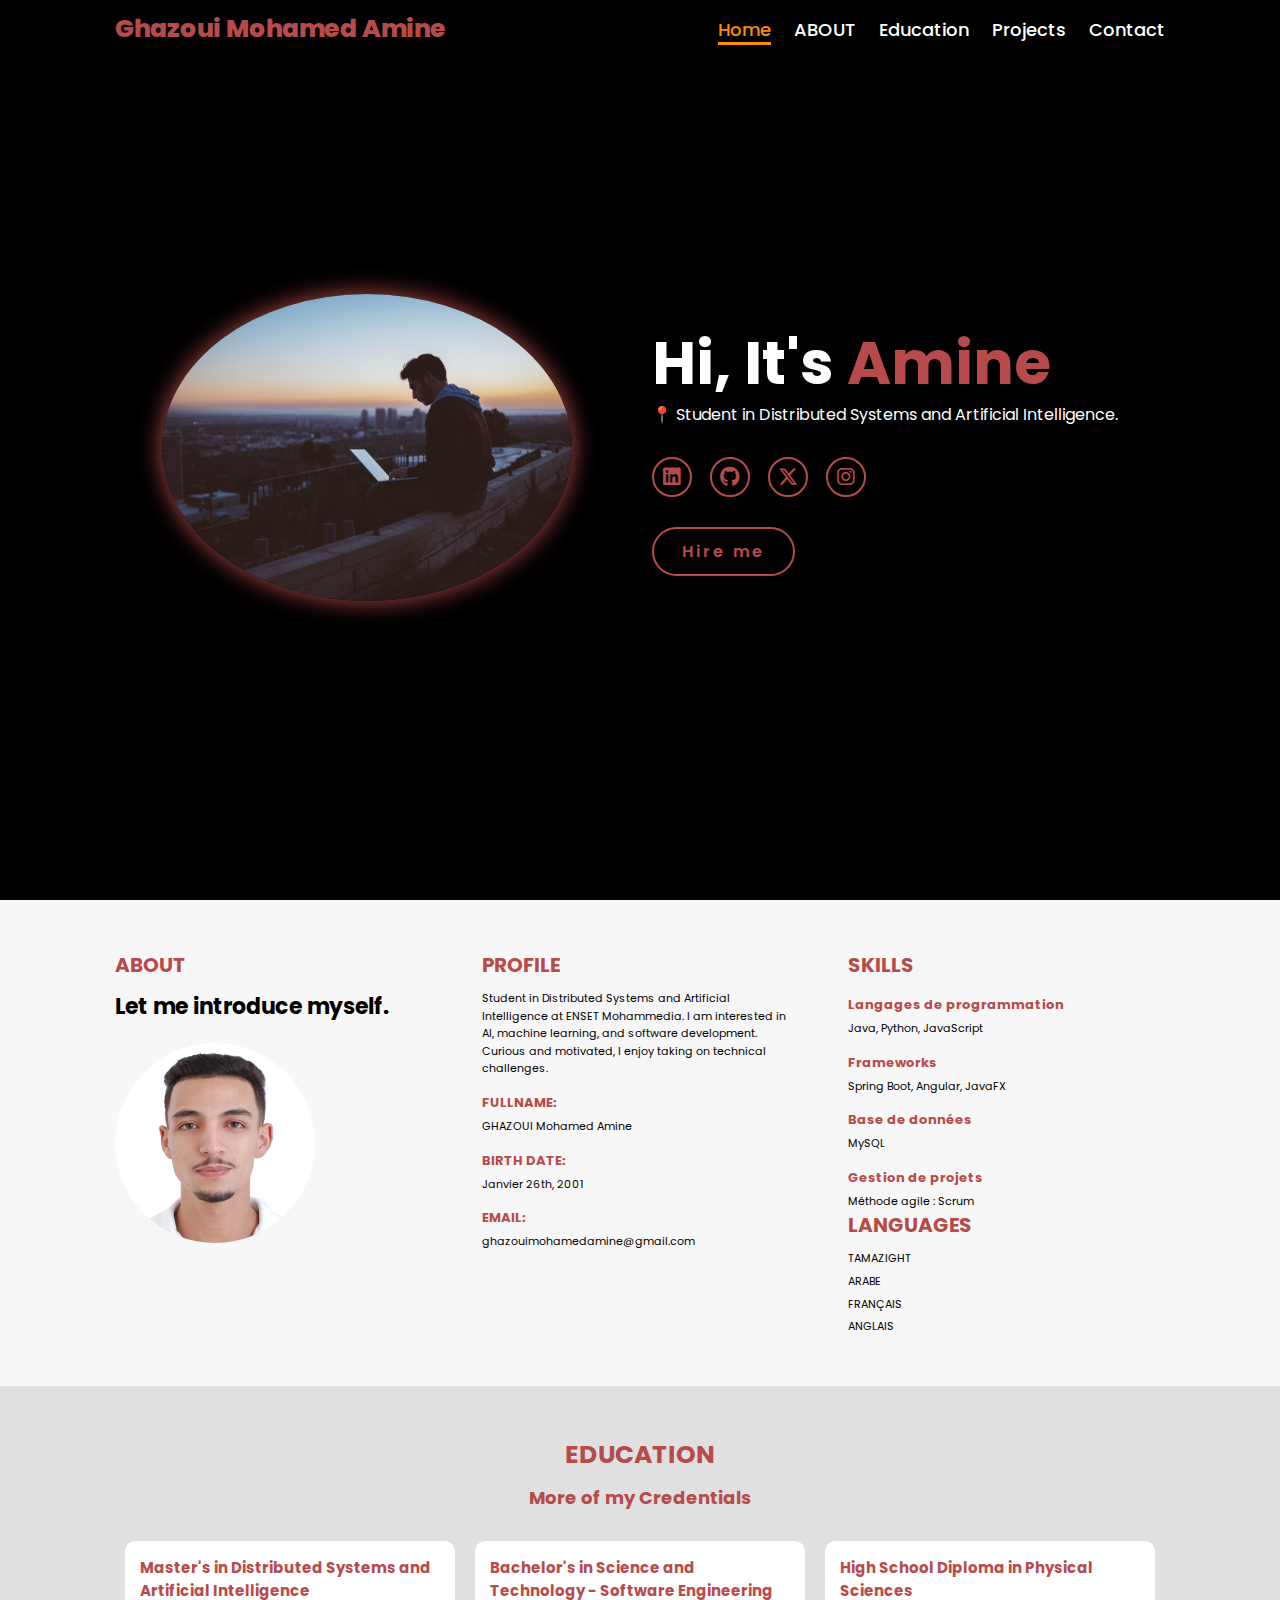
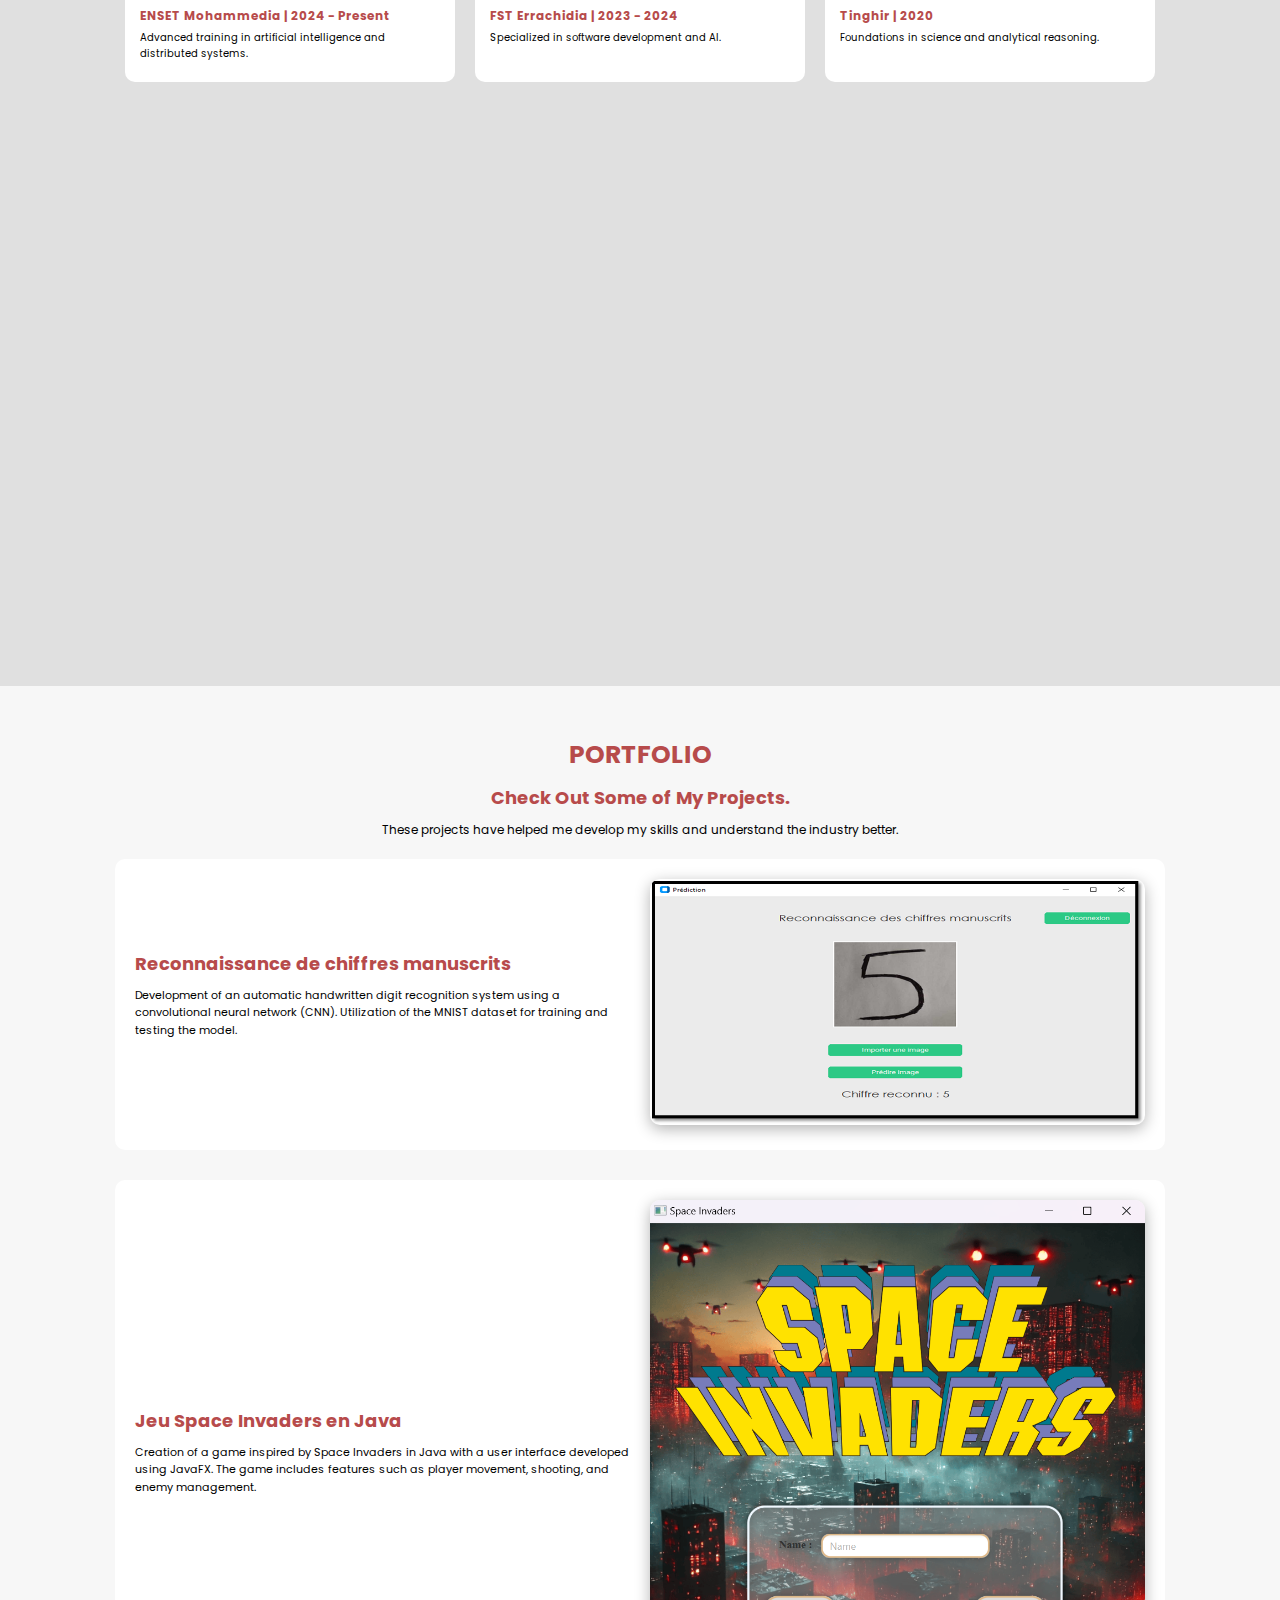
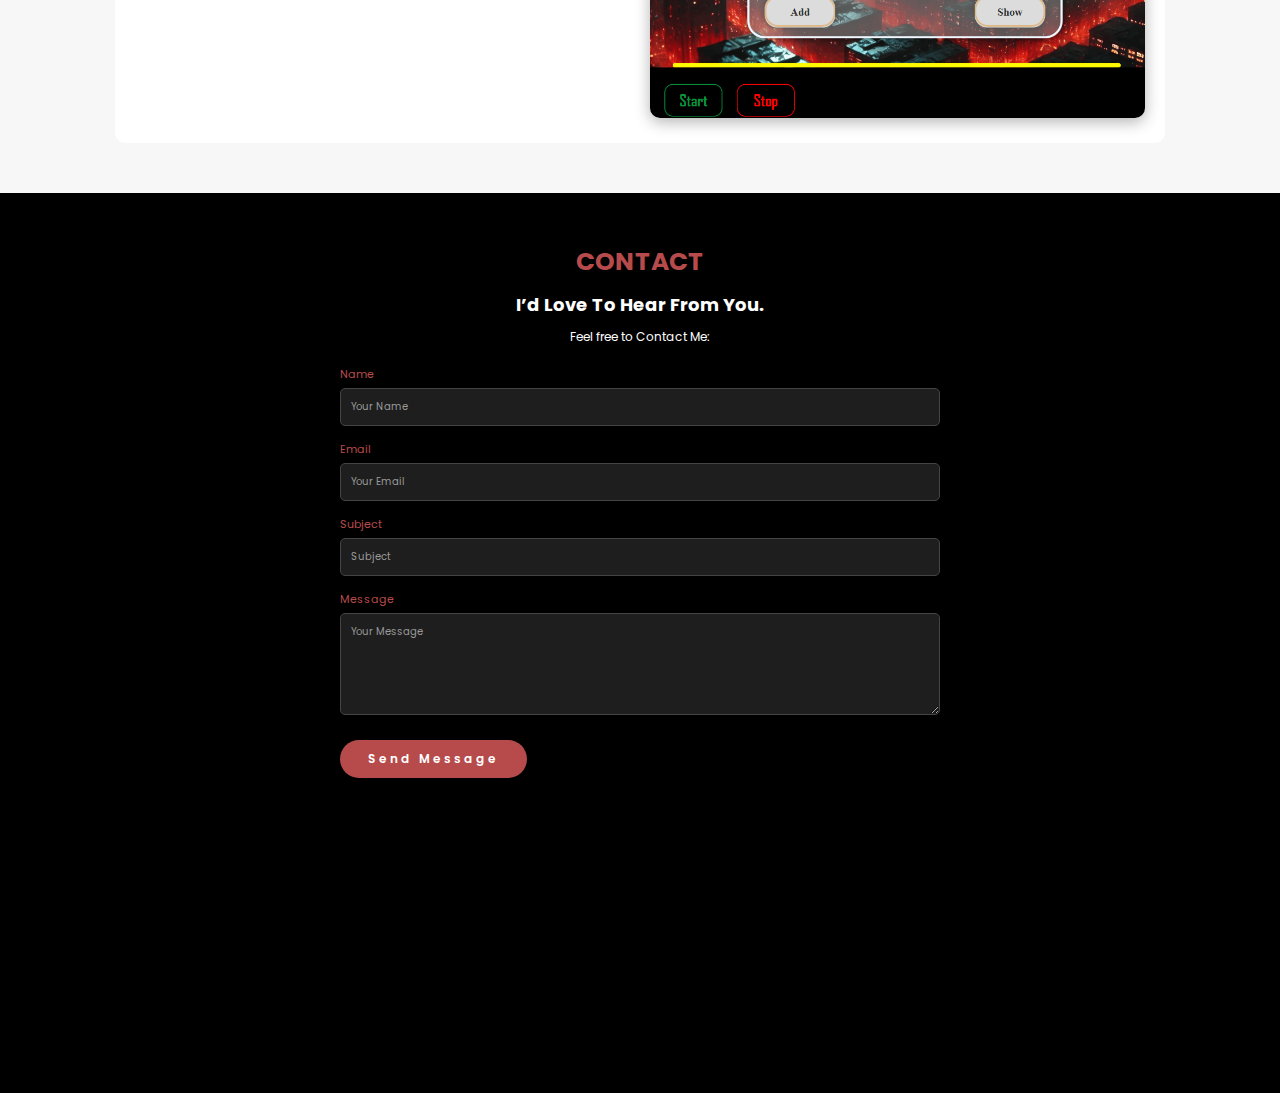
<file: TP3_Portfolio/index.html>
<!DOCTYPE html>
<html lang="en">
<head>
  <meta charset="UTF-8" />
  <meta name="viewport" content="width=device-width, initial-scale=1.0"/>
  <title>Portfolio Website</title>
  <!-- Font Awesome -->
  <link
    rel="stylesheet"
    href="https://cdnjs.cloudflare.com/ajax/libs/font-awesome/6.5.2/css/all.min.css"
  />
  <!-- Google Fonts -->
  <link
    rel="stylesheet"
    href="https://fonts.googleapis.com/css2?family=Poppins:wght@100;200;300;400;500;600&display=swap"
  />
  <!-- Fichier CSS principal -->
  <link rel="stylesheet" href="style.css" />
</head>
<body>
  <!-- HEADER -->
  <header>
    <a href="#home" class="logo">Ghazoui Mohamed Amine</a>
    <!-- Menu Hamburger pour mobile -->
    <div class="menu-toggle" id="mobile-menu">
      <span class="bar"></span>
      <span class="bar"></span> 
      <span class="bar"></span>
    </div>
    <nav class="nav" id="navbar">
      <!-- Les liens renvoient vers les sections correspondantes -->
      <a href="#home" class="active">Home</a>
      <a href="#about">ABOUT</a>
      <a href="#education">Education</a>
      <a href="#portfolio">Projects</a>
      <a href="#contact">Contact</a>
    </nav>
  </header>

  <!-- SECTION HOME (fond noir) -->
  <section id="home" class="home">
    <div class="home-img">
      <img src="main.jpg" alt="Photo de Amine" />
    </div>
    <div class="home-content">
      <h1>Hi, It's <span>Amine</span></h1>
      <p>📍 Student in Distributed Systems and Artificial Intelligence.</p>
      <div class="social-icons">
        <a href="#"><i class="fa-brands fa-linkedin"></i></a>
        <a href="#"><i class="fa-brands fa-github"></i></a>
        <a href="#"><i class="fa-brands fa-x-twitter"></i></a>
        <a href="#"><i class="fa-brands fa-instagram"></i></a>
      </div>
      <a href="#contact" class="btn">Hire me</a>
    </div>
  </section>

  <!-- SECTION ABOUT (fond gris clair) -->
  <section id="about" class="about">
    <!-- Colonne 1 : Titre, Sous-titre, Photo -->
    <div class="about-intro">
      <h3>ABOUT</h3>
      <h2>Let me introduce myself.</h2>
      <img src="image.jpeg" alt="My photo" />
    </div>

    <!-- Colonne 2 : Profile -->
    <div class="about-profile">
      <h2>PROFILE</h2>
      <p>
        Student in Distributed Systems and Artificial Intelligence at ENSET Mohammedia. 
        I am interested in AI, machine learning, and software development. Curious and motivated, 
        I enjoy taking on technical challenges.
      </p>
      <h3>FULLNAME:</h3>
      <p>GHAZOUI Mohamed Amine</p>
      <h3>BIRTH DATE:</h3>
      <p>Janvier 26th, 2001</p>
      <h3>EMAIL:</h3>
      <p>ghazouimohamedamine@gmail.com</p>
    </div>

    <!-- Colonne 3 : Skills & Languages -->
    <div class="about-skills">
      <h2>SKILLS</h2>
      <h3>Langages de programmation</h3>
      <p>Java, Python, JavaScript</p>
      <h3>Frameworks</h3>
      <p>Spring Boot, Angular, JavaFX</p>
      <h3>Base de données</h3>
      <p>MySQL</p>
      <h3>Gestion de projets</h3>
      <p>Méthode agile : Scrum</p>

      <h2>LANGUAGES</h2>
      <p>TAMAZIGHT</p>
      <p>ARABE</p>
      <p>FRANÇAIS</p>
      <p>ANGLAIS</p>
    </div>
  </section>

  <!-- SECTION EDUCATION (fond gris plus foncé) -->
  <section id="education" class="education">
    <h2>EDUCATION</h2>
    <h3>More of my Credentials</h3>
    <div class="education-content">
      <div class="education-item">
        <h4>Master's in Distributed Systems and Artificial Intelligence</h4>
        <h5>ENSET Mohammedia | 2024 - Present</h5>
        <p>
          Advanced training in artificial intelligence and distributed systems.
        </p>
      </div>
      <div class="education-item">
        <h4>Bachelor's in Science and Technology - Software Engineering</h4>
        <h5>FST Errachidia | 2023 - 2024</h5>
        <p>
            Specialized in software development and AI.
        </p>
      </div>
      <div class="education-item">
        <h4>High School Diploma in Physical Sciences</h4>
        <h5>Tinghir | 2020</h5>
        <p>Foundations in science and analytical reasoning.</p>
      </div>
    </div>
  </section>

  <!-- SECTION PORTFOLIO (fond gris clair) -->
  <section id="portfolio" class="portfolio">
    <h2>PORTFOLIO</h2>
    <h3>Check Out Some of My Projects.</h3>
    <p>These projects have helped me develop my skills and understand the industry better.</p>
    <div class="portfolio-content">
      <!-- Projet 1 -->
      <div class="portfolio-item">
        <div class="project-description">
          <h4>Reconnaissance de chiffres manuscrits</h4>
          <p>
            Development of an automatic handwritten digit recognition system using 
            a convolutional neural network (CNN).
            Utilization of the MNIST dataset for training and testing the model.
          </p>
        </div>
        <div class="project-image">
          <img src="cnn.png" alt="Reconnaissance de chiffres manuscrits" />
        </div>
      </div>
      <!-- Projet 2 -->
      <div class="portfolio-item">
        <div class="project-description">
          <h4>Jeu Space Invaders en Java</h4>
          <p>
            Creation of a game inspired by Space Invaders in Java with a user interface developed using JavaFX. 
            The game includes features such as player movement, shooting, and enemy management.
          </p>
        </div>
        <div class="project-image">
          <img src="spaceInvaders.png" alt="Jeu Space Invaders en Java" />
        </div>
      </div>
    </div>
  </section>

  <!-- SECTION CONTACT (fond noir, style final) -->
  <section id="contact" class="contact">
    <h2>CONTACT</h2>
    <h3>I’d Love To Hear From You.</h3>
    <p>Feel free to Contact Me:</p>

    <form class="contact-form">
      <div class="form-group">
        <label for="name">Name</label>
        <input 
          type="text" 
          id="name" 
          name="name" 
          placeholder="Your Name" 
          required 
        />
      </div>

      <div class="form-group">
        <label for="email">Email</label>
        <input 
          type="email" 
          id="email" 
          name="email" 
          placeholder="Your Email" 
          required 
        />
      </div>

      <div class="form-group">
        <label for="subject">Subject</label>
        <input 
          type="text" 
          id="subject" 
          name="subject" 
          placeholder="Subject" 
          required 
        />
      </div>

      <div class="form-group">
        <label for="message">Message</label>
        <textarea 
          id="message" 
          name="message" 
          placeholder="Your Message" 
          rows="5" 
          required
        ></textarea>
      </div>

      <button type="submit" class="btn">Send Message</button>
    </form>
  </section>

  <!-- JavaScript pour le menu mobile et le lien actif -->
  <script>
    const menuToggle = document.getElementById("mobile-menu");
    const navbar = document.getElementById("navbar");
    const navLinks = navbar.querySelectorAll("a");

    // Ouverture/fermeture du menu hamburger
    menuToggle.addEventListener("click", () => {
      navbar.classList.toggle("active");
    });

    // Gérer la classe "active" sur le lien cliqué
    navLinks.forEach((link) => {
      link.addEventListener("click", function() {
        // Retirer la classe "active" de tous les liens
        navLinks.forEach((l) => l.classList.remove("active"));
        // Ajouter la classe "active" au lien cliqué
        this.classList.add("active");
      });
    });
  </script>
</body>
</html>
</file>
<file: TP_JS_DOM/calculatrice.html>
<!DOCTYPE html>
<html lang="en">
<head>
    <meta charset="UTF-8">
    <meta name="viewport" content="width=device-width, initial-scale=1.0">
    <title>Document</title>
    <style>
        div > input{
            margin-bottom: 8px;
        }
        div div input{
            padding-right: 15px;
        }
    </style>
    <script>

        function adition(){
            var number1 = Number(document.getElementById("nbr1").value);
            var number2 = Number(document.getElementById("nbr2").value);

            document.getElementById("rslt").value = number1 + number2

        }
        function soustraction(){
            var number1 = Number(document.getElementById("nbr1").value);
            var number2 = Number(document.getElementById("nbr2").value);

            document.getElementById("rslt").value = number1 - number2
        }
        function multiplication(){
            var number1 = Number(document.getElementById("nbr1").value);
            var number2 = Number(document.getElementById("nbr2").value);

            document.getElementById("rslt").value = number1 * number2;
        }
        function division(){
            var number1 = Number(document.getElementById("nbr1").value);
            var number2 = Number(document.getElementById("nbr2").value);

            document.getElementById("rslt").value = number1 / number2;
        }
    </script>
</head>
<body>
    <div>
        <input type="number" name="nombre1" id="nbr1"><br>
        <input type="number" name="nombre2" id="nbr2"><br>
        <div class="btn_content">
            <input type="button" name="adition" id="plus" value="+" onclick="adition()">
            <input type="button" name="soustra" id="moin" value="-" onclick="soustraction()">
            <input type="button" name="multiplication" id="mltpc" value="*" onclick="multiplication()">
            <input type="button" name="division" id="dvs" value="/" onclick="division()">
        </div>
        <input type="number" name="resultat" id="rslt">
    </div>
</body>
</html>
</file>
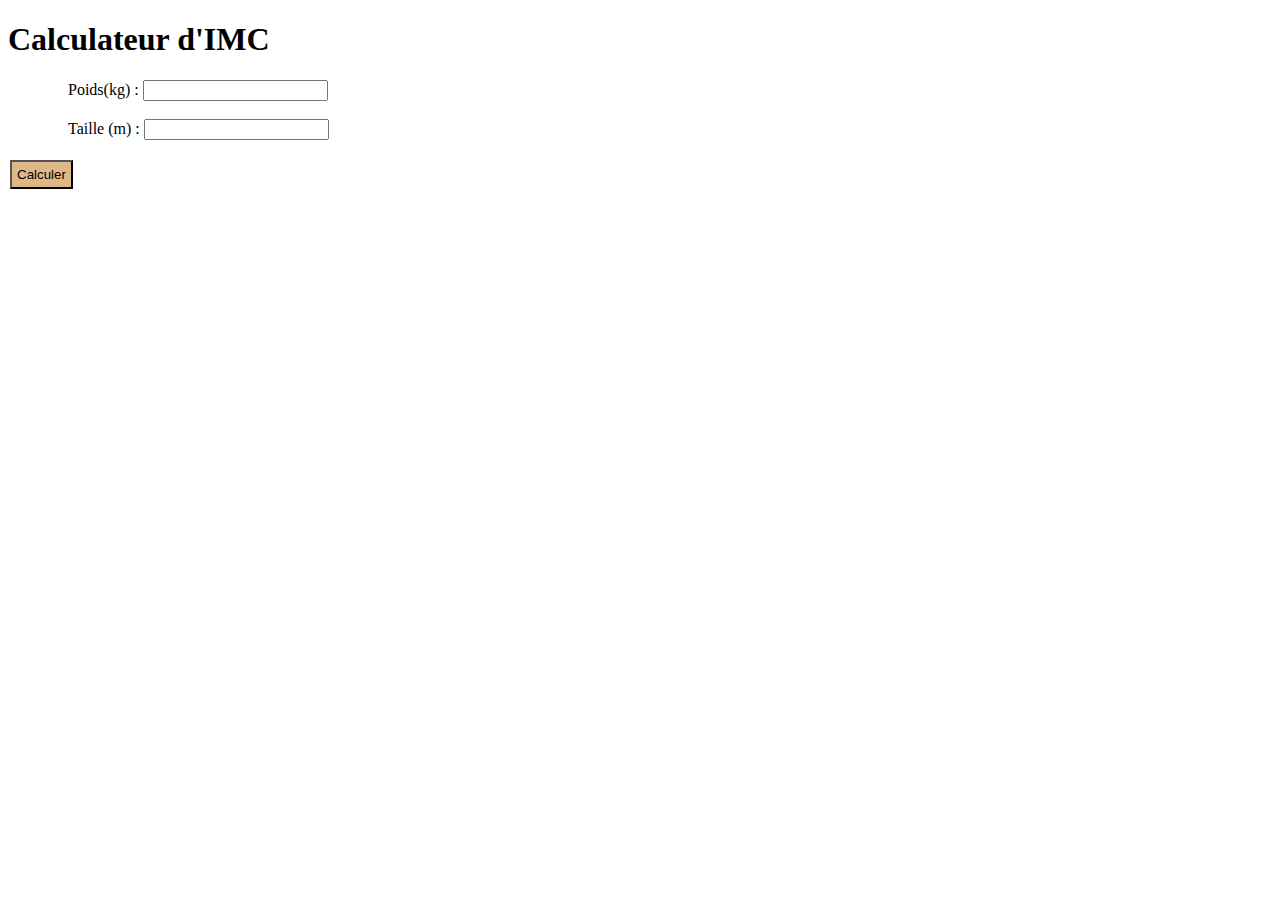
<file: TP_JS_DOM/calculIMC.html>
<!DOCTYPE html>
<html lang="en">
<head>
    <meta charset="UTF-8">
    <meta name="viewport" content="width=device-width, initial-scale=1.0">
    <title>Document</title>

    <style>
        .info{
            margin-left: 60px;
        }
        .btn input{
            padding: 5px;
            margin: 2px;
            background-color: burlywood;
        }

    </style>
    <script>
        function calculIMC(){
            var poids = parseFloat(document.getElementById("poid").value);
            var taille = parseFloat(document.getElementById("taille").value);

            if (isNaN(poids) || isNaN(taille) || taille <= 0) {
                document.getElementById('result').textContent = "Veuillez entrer des valeurs valides.";
            }

            var imc = poids / (taille * taille);
            imc = imc.toFixed(2);

            var categorie = "";
            if (imc < 18.5) {
                categorie = "Maigreur";
            } 
            else if (imc < 25) {
                categorie = "Corpulence normale";
            } 
            else if (imc < 30) {
                categorie = "Surpoids";
            } 
            else if (imc < 35) {
                categorie = "Obésité modérée (Classe 1)";
            } 
            else if (imc < 40) {
                categorie = "Obésité sévère (Classe 2)";
            } 
            else {
                categorie = "Obésité morbide ou massive (Classe 3)";
            }

            document.getElementById('result').textContent =
            "Votre IMC est de " + imc + ". Vous êtes dans la catégorie : " + categorie + ".";
        }
    </script>
</head>
<body>
    <div class="content">
        <h1>Calculateur d'IMC</h1>
        <div class="info">
            <label for="poid">Poids(kg) : </label>
            <input type="number" name="poid" id="poid"><br><br>
            <label for="taille">Taille (m) : </label>
            <input type="number" name="taille" id="taille">
        </div><br>
        <div class="btn">
            <input type="button" name="" id="" value="Calculer" onclick="calculIMC()">
        </div>
        <div class="result" id="result"></div>

    </div>
</body>
</html>
</file>
<file: TP_JS_DOM/Permutation.html>
<!DOCTYPE html>
<html lang="en">
<head>
    <meta charset="UTF-8">
    <meta name="viewport" content="width=device-width, initial-scale=1.0">
    <title>Document</title>
    <style>
        div input {
            margin-bottom: 8px;
        }
    </style>
    <script>
        function permuter(){

            var text_1 = document.getElementById("1ereText").value;
            var text_2 = document.getElementById("2emeText").value;

            document.getElementById("1ereText").value = text_2;
            document.getElementById("2emeText").value = text_1;

        }
    </script>
</head>
<body>
    <div>
        <input type="text" name="first_text" id="1ereText" class="text1"><br>
        <input type="text" name="second_text" id="2emeText"><br>
        <input type="button" name="btn" id="btn" value="permuter" onclick="permuter()">
    </div>
</body>
</html>
</file>
<file: TP3_Portfolio/style.css>
@import url('https://fonts.googleapis.com/css2?family=Poppins:wght@100;200;300;400;500;600&display=swap');

* {
  margin: 0;
  padding: 0;
  box-sizing: border-box;
  text-decoration: none;
  border: none;
  outline: none;
  font-family: 'Poppins', sans-serif;
}

html {
  font-size: 62.5%;
}

/* ------------------------------
   BODY
------------------------------ */
body {
  width: 100%;
  overflow-x: hidden;
  background-color: #000; /* Au cas où on scroll en dehors des sections */
  color: #fff;
}

/* ------------------------------
   HEADER & NAVBAR
------------------------------ */
header {
  position: fixed;
  top: 0;
  left: 0;
  width: 100%;
  padding: 1rem 9%;
  background-color: #000; /* Fond noir pour le header */
  display: flex;
  justify-content: space-between;
  align-items: center;
  z-index: 100;
}

.logo {
  font-size: 2.5rem;
  color: #b74b4b;
  font-weight: 800;
  cursor: pointer;
  transition: transform 0.5s ease;
}
.logo:hover {
  transform: scale(1.1);
}

/* ----- Navigation ----- */
.nav a {
  font-size: 1.8rem;
  color: #fff;
  margin-left: 2rem;
  font-weight: 500;
  transition: all 0.3s ease;
  border-bottom: 3px solid transparent;
}

/* Lien actif en orange (#ff8c00) */
.nav a.active {
  color: #ff8c00;
  border-bottom: 3px solid #ff8c00;
}

/* Au survol (différent de l'actif) */
.nav a:hover {
  color: #b74b4b;
  border-bottom: 3px solid #b74b4b;
}

/* ----- Menu hamburger (mobile) ----- */
.menu-toggle {
  display: none;
  flex-direction: column;
  cursor: pointer;
}
.menu-toggle .bar {
  width: 25px;
  height: 3px;
  background-color: #b74b4b;
  margin: 4px 0;
  transition: 0.3s;
}

/* ------------------------------
   SECTIONS
------------------------------ */

/* --- HOME (fond noir) --- */
.home {
  min-height: 100vh;
  padding: 5rem 9%;
  background-color: #000;
  display: flex;
  justify-content: center;
  align-items: center;
  gap: 8rem;
}

.home-content h1 {
  font-size: 6rem;
  font-weight: 700;
  line-height: 1.3;
}
.home-content h1 span{
  color: #b74b4b;
}
.home-content p {
  font-size: 1.6rem;
}
.home-img img {
  width: 32vw;
  border-radius: 50%;
  box-shadow: 0 0 25px #b74b4b;
  transition: transform 0.2s linear;
  cursor: pointer;
}
.home-img img:hover {
  transform: scale(1.05);
}

/* Réseaux sociaux */
.social-icons a {
  display: inline-flex;
  justify-content: center;
  align-items: center;
  width: 4rem;
  height: 4rem;
  border: 0.2rem solid #b74b4b;
  font-size: 2rem;
  border-radius: 50%;
  margin: 3rem 1.5rem 3rem 0;
  transition: all 0.3s ease;
  color: #b74b4b;
}
.social-icons a:hover {
  background-color: #b74b4b;
  color: black;
  transform: scale(1.3) translateY(-5px);
  box-shadow: 0 0 25px #b74b4b;
}

/* Bouton général */
.btn {
  display: inline-block;
  padding: 1rem 2.8rem;
  background-color: transparent;
  border-radius: 4rem;
  font-size: 1.6rem;
  color: #b74b4b;
  letter-spacing: 0.3rem;
  font-weight: 600;
  border: 2px solid #b74b4b;
  transition: all 0.3s ease;
  cursor: pointer;
}
.btn:hover {
  background-color: #b74b4b;
  color: black;
  box-shadow: 0 0 25px #b74b4b;
}

/* --- ABOUT (fond gris clair) --- */
.about {
  display: flex;
  justify-content: space-between;
  align-items: flex-start;
  background-color: #f7f7f7;
  color: #000;
  padding: 5rem 9%;
  gap: 3rem;
}

/* Colonne de gauche : .about-intro */
.about-intro {
  flex: 1;
  margin-right: 2rem;
  text-align: left;
}
.about-intro h3 {
  font-size: 2rem;
  color: #b74b4b;
  margin-bottom: 1rem;
}
.about-intro h2 {
  font-size: 2.2rem;
  margin-bottom: 2rem;
}
.about-intro img {
  width: 200px;
  height: 200px;
  border-radius: 50%;
}

/* Colonne du milieu : .about-profile */
.about-profile {
  flex: 1;
  margin-right: 2rem;
}
.about-profile h2 {
  font-size: 2rem;
  color: #b74b4b;
  margin-bottom: 1rem;
  text-transform: uppercase;
}
.about-profile h3 {
  margin-top: 1.5rem;
  font-size: 1.3rem;
  color: #b74b4b;
}
.about-profile p {
  margin-top: 0.5rem;
  font-size: 1.1rem;
  line-height: 1.6;
}

/* Colonne de droite : .about-skills */
.about-skills {
  flex: 1;
}
.about-skills h2 {
  font-size: 2rem;
  color: #b74b4b;
  margin-bottom: 1rem;
  text-transform: uppercase;
}
.about-skills h3 {
  margin-top: 1.5rem;
  font-size: 1.3rem;
  color: #b74b4b;
}
.about-skills p {
  margin-top: 0.5rem;
  font-size: 1.1rem;
  line-height: 1.6;
}

/* --- EDUCATION (fond gris plus foncé) --- */
.education {
  min-height: 100vh;
  padding: 5rem 9%;
  background-color: #e0e0e0;
  color: #000;
  text-align: center;
}
.education h2 {
  font-size: 2.5rem;
  margin-bottom: 1rem;
  color: #b74b4b;
}
.education h3 {
  font-size: 1.8rem;
  margin-bottom: 2rem;
  color: #b74b4b;
}
.education-content {
  display: flex;
  justify-content: space-around;
  flex-wrap: wrap;
}
.education-item {
  flex: 1;
  margin: 1rem;
  padding: 1.5rem;
  background-color: #fff;
  border-radius: 10px;
  text-align: left;
}
.education-item h4 {
  font-size: 1.5rem;
  margin-bottom: 0.5rem;
  color: #b74b4b;
}
.education-item h5 {
  font-size: 1.2rem;
  margin-bottom: 0.5rem;
  color: #b74b4b;
}
.education-item p {
  font-size: 1rem;
  margin: 0.5rem 0;
}

/* --- PORTFOLIO (fond gris clair) --- */
.portfolio {
  min-height: 100vh;
  padding: 5rem 9%;
  background-color: #f7f7f7;
  color: #000;
  text-align: center;
}
.portfolio h2 {
  font-size: 2.5rem;
  margin-bottom: 1rem;
  color: #b74b4b;
}
.portfolio h3 {
  font-size: 1.8rem;
  margin-bottom: 1rem;
  color: #b74b4b;
}
.portfolio p {
  font-size: 1.2rem;
  margin-bottom: 2rem;
}
.portfolio-content {
  display: flex;
  flex-direction: column;
  gap: 3rem;
}
.portfolio-item {
  display: flex;
  align-items: center;
  justify-content: space-between;
  background-color: #fff;
  border-radius: 10px;
  padding: 2rem;
  flex-wrap: wrap;
}
.project-description {
  flex: 1;
  text-align: left;
  padding-right: 2rem;
}
.project-description h4 {
  font-size: 1.8rem;
  margin-bottom: 1rem;
  color: #b74b4b;
}
.project-description p {
  font-size: 1.1rem;
  line-height: 1.6;
}
.project-image {
  flex: 1;
  text-align: right;
}
.project-image img {
  max-width: 100%;
  border-radius: 10px;
  box-shadow: 0 4px 15px rgba(0, 0, 0, 0.3);
}

/* --- CONTACT (fond noir, style final) --- */
.contact {
  min-height: 100vh;
  padding: 5rem 9%;
  background-color: #000;
  color: #fff;
  text-align: center;
}
.contact h2 {
  font-size: 2.5rem;
  margin-bottom: 1rem;
  color: #b74b4b;
  text-transform: uppercase;
}
.contact h3 {
  font-size: 1.8rem;
  margin-bottom: 1rem;
  color: #fff;
}
.contact p {
  font-size: 1.2rem;
  margin-bottom: 2rem;
}
.contact-form {
  max-width: 600px;
  margin: 0 auto;
  text-align: left;
  display: flex;
  flex-direction: column;
  gap: 1.5rem;
}
.form-group {
  display: flex;
  flex-direction: column;
}
.form-group label {
  font-size: 1.1rem;
  margin-bottom: 0.5rem;
  color: #b74b4b;
}
.form-group input,
.form-group textarea {
  width: 100%;
  padding: 1rem;
  font-size: 1rem;
  border: 1px solid #444;
  border-radius: 5px;
  background-color: #1e1e1e;
  color: #fff;
}
.form-group input::placeholder,
.form-group textarea::placeholder {
  color: #999;
}
.contact .btn {
  align-self: flex-start;
  padding: 1rem 2.8rem;
  background-color: #b74b4b;
  border-radius: 3rem;
  font-size: 1.2rem;
  color: #fff;
  border: none;
  cursor: pointer;
  transition: background-color 0.3s ease;
  margin-top: 1rem;
}
.contact .btn:hover {
  background-color: #9a3a3a;
}

/* ------------------------------
   RESPONSIVE
------------------------------ */
@media (max-width: 995px) {
  .menu-toggle {
    display: flex;
  }
  .nav {
    display: none;
    flex-direction: column;
    position: absolute;
    top: 70px;
    right: 10px;
    background-color: #161616;
    padding: 1rem;
    border-radius: 8px;
  }
  .nav.active {
    display: flex;
  }
  .nav a {
    margin: 1rem 0;
    font-size: 2rem;
  }

  /* HOME */
  .home {
    flex-direction: column;
    gap: 4rem;
  }
  .home-img img {
    width: 70vw;
    margin-top: 4rem;
  }

  /* ABOUT */
  .about {
    flex-direction: column;
  }
  .about-intro,
  .about-profile,
  .about-skills {
    margin-right: 0;
    margin-bottom: 3rem;
  }

  /* PORTFOLIO */
  .portfolio-item {
    flex-direction: column;
    text-align: center;
  }
  .project-description {
    padding-right: 0;
    margin-bottom: 1.5rem;
  }
  .project-image {
    text-align: center;
  }
}
</file>
